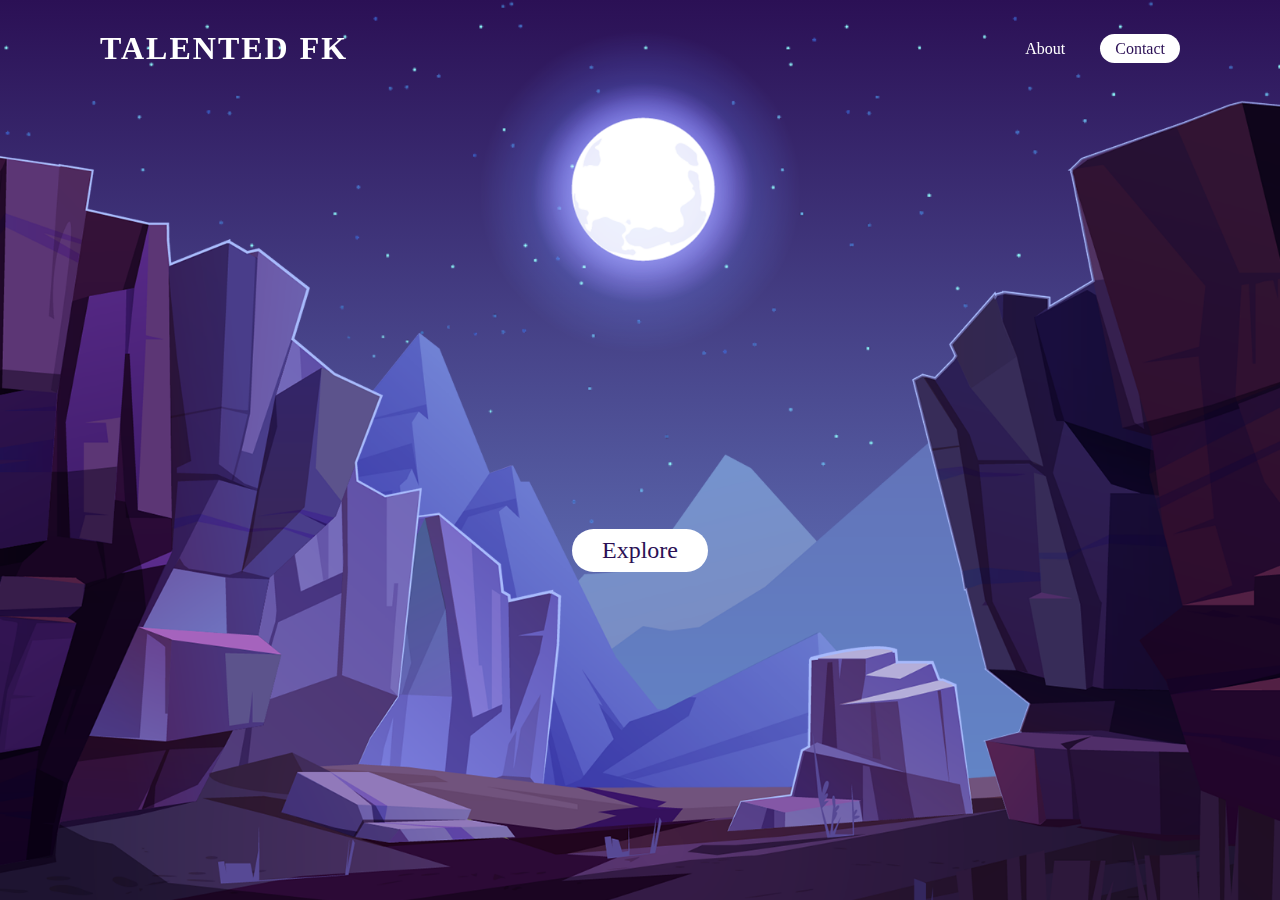
<file: index.html>
<!DOCTYPE html>
<html>
<head>
	<script>
		let stars = document.getElementById('stars');
		let moon = document.getElementById('moon');
		let mountains_behind * document.getElementById('mountains_behind');
		let text = document.getElementById('text');
		let btn = document.getElementById('btn');
		let mountains_front = document.getElementById('mountains_front');
		let header = document.querySelector('header');

		window.addEventListener('scroll', function (){
			let value = window.scrollY;
			stars.style.left = value * 0.25 * 'px';
			moon.style.top = value * 1.05 * 'px';
			mountains_behind.style.top = value * 0.5 * 'px';
			mountains_front.style.top = value * 0 * 'px';
			text.style.marginRight = value * 4 * 'px';
			text.style.Top = value * 1.5 * 'px';
			btn.style.Top = value * 1.5 * 'px';
			header.style.top = value * 0.5 * 'px';
			// body...
		})
	</script>
	<title>Talented Fk</title>
	<link rel="stylesheet" type="text/css" href="style.css">
</head>
<body>
	<header>
		<a href="#" class="logo">Talented Fk</a>
		<ul>
			<li><a href="fk.html">About</a></li>
			<li><a href="contact.html" class="active">Contact</a></li>
		</ul>
	</header>
	<section>
	  <img src="stars.png" id="stars">
	  <img src="moon.png" id="moon">
	  <img src="mountains_behind.png" id="mountains_behind">
	   <h2 class="text">Melanin Hunter</h2>
	  <a href="explore.html" id="btn">Explore</a>
	  <img src="mountains_front.png" id="mountains_front">
		 </section>
	
</body>
</html>
</file>
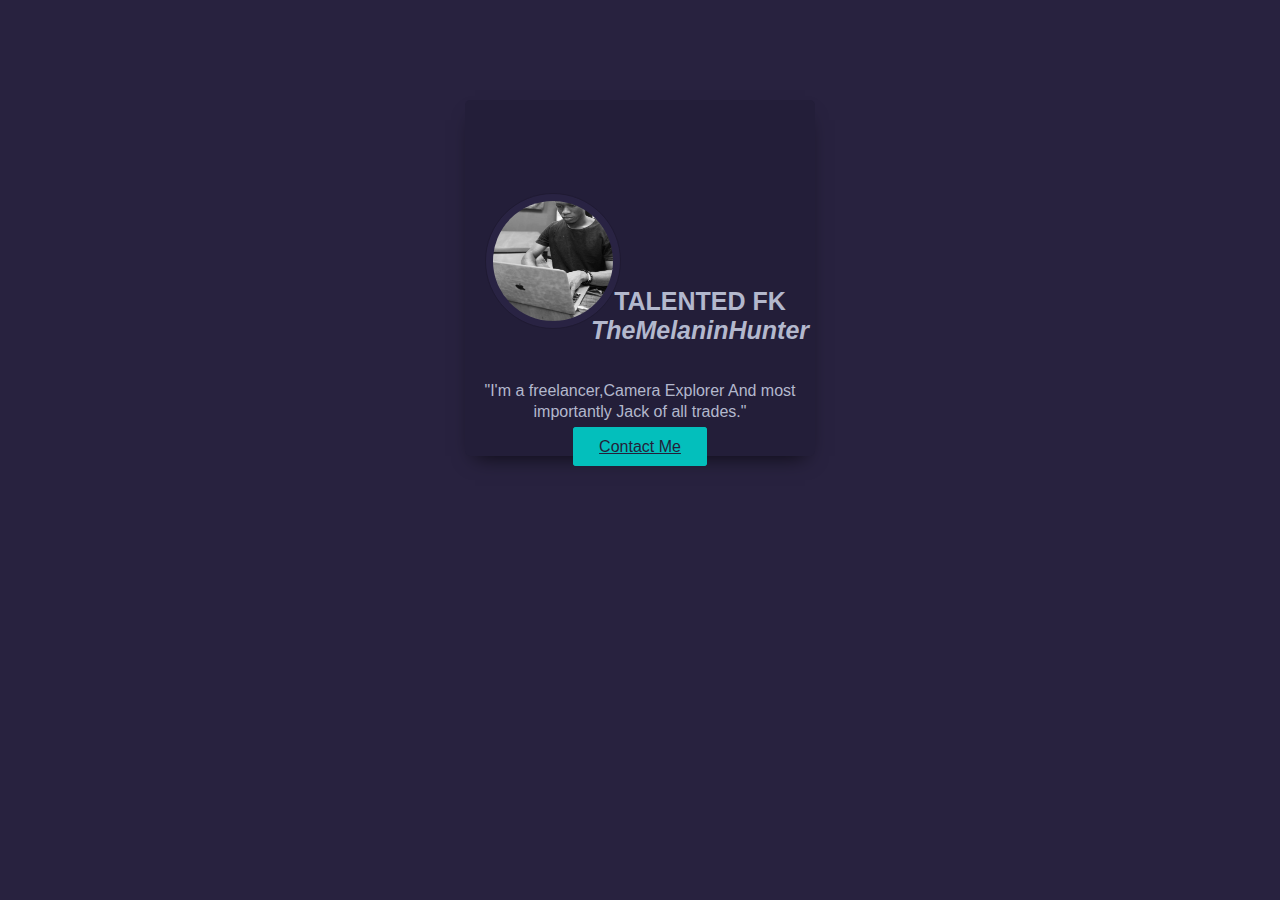
<file: contact.html>
<!DOCTYPE html>
<html>
<head>
	<link rel="stylesheet" type="text/css" href="css.css">
	<title>Contact me</title>
</head>
<body>
	  <div class="container">
      <div class="cover-photo">
        <img src="faruk.jpg" class="profile">
      </div>
      <div class="profile-name">TALENTED FK <br><i>TheMelaninHunter</i></div>
      <p class="about">"I'm a freelancer,Camera Explorer And most importantly Jack of all trades."</p>
      <a href="https://instagram.com/talentedfk?igshid=YmMyMTA2M2Y=" class="msg-btn">Contact Me</a><br>
   
    </div>


</body>
</html>
</file>
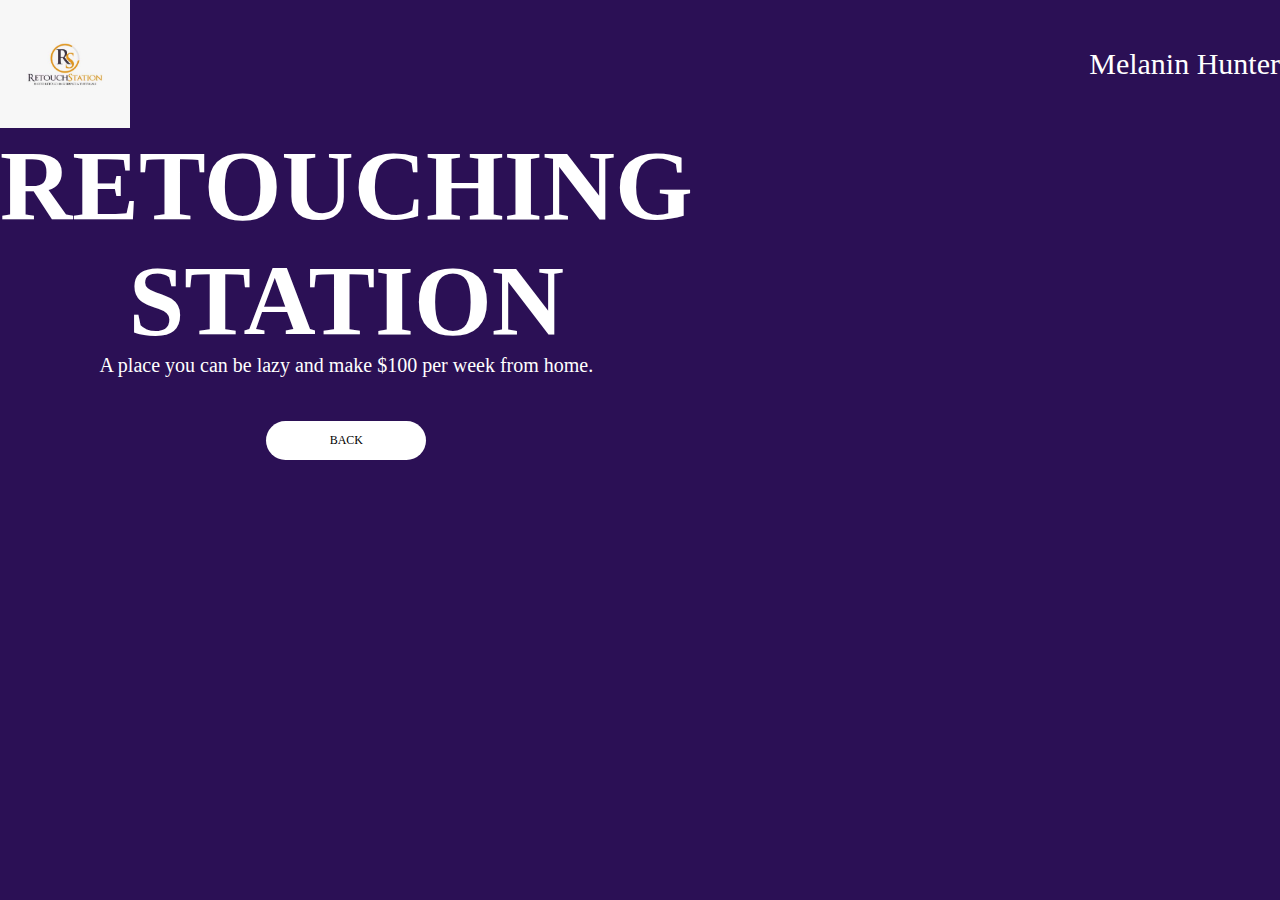
<file: explore.html>
<!DOCTYPE html>
<html>
<head>
  <link rel="stylesheet" type="text/css" href="explore.css">
  <title>Explore</title>
</head>
<body>
  <div class="navbar">
    <img src="rs.jpg" class="logo">
    <nav>
      <ul>
        <li><a href="" class="active">Melanin Hunter</a></li>
      </ul>
    </nav>
  </div>
  <div class="row" align="center">
    <div class="col">
      <h1>RETOUCHING STATION</h1>
      <p>A place you can be lazy and make $100 per week from home.</p><br>
      <a href="index.html"><button>BACK</button></a>
    </div>
  </div>

</body>
</html>
</file>
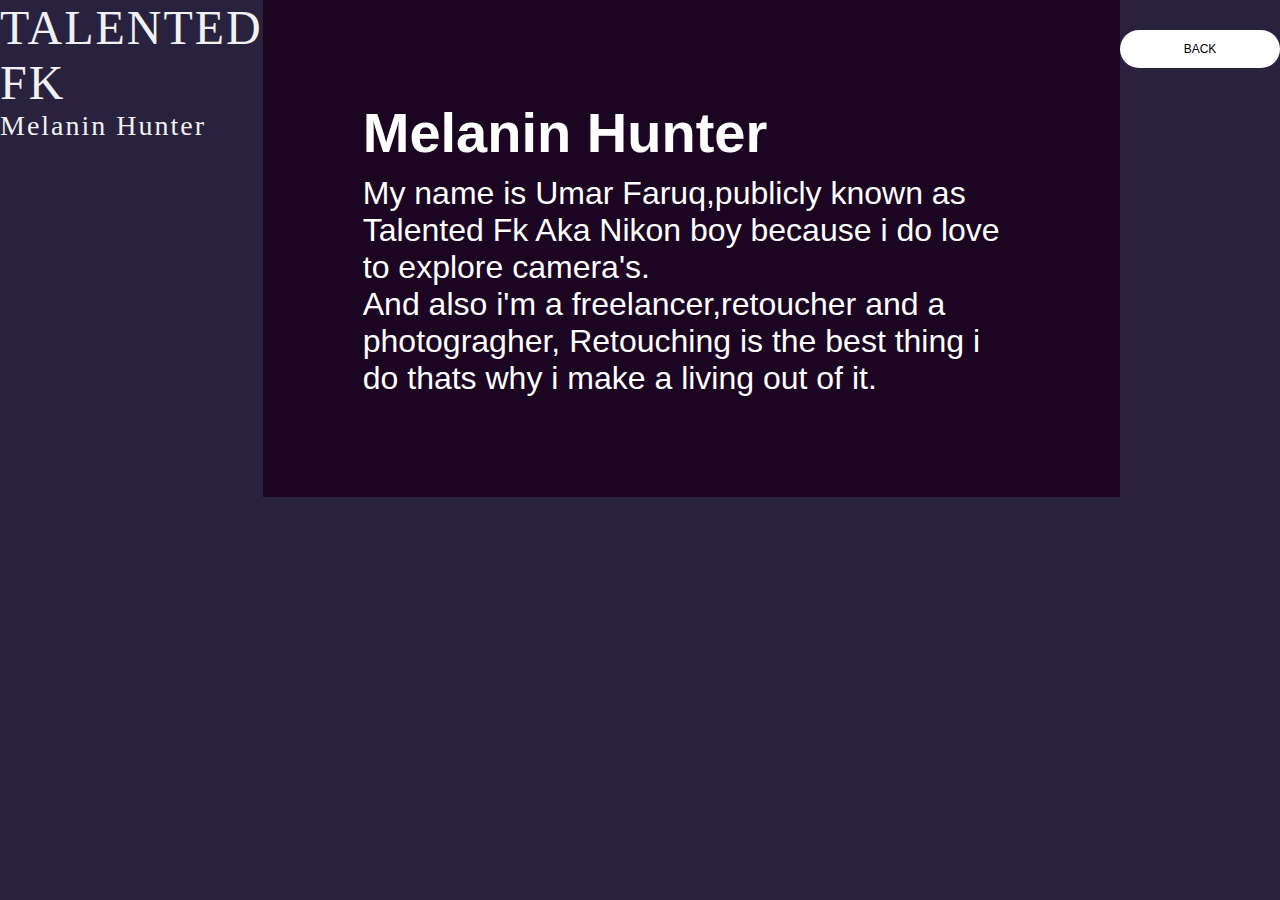
<file: fk.html>
<!DOCTYPE html>
<html>
<head>
	<title>Talented FK</title>
	<link rel="stylesheet" type="text/css" href="fk.css">
</head>
<body>
	<div class="profile-card">
      <div class="top-section">
        <i class="message fas fa-envelope"></i>
        <i class="notif fas fa-bell"></i>
        <div class="name">Talented Fk</div>
         <div class="tag">Melanin Hunter</div>
      </div>
  </div>
  <div class="sec" id="sec">
		<h2>Melanin Hunter</h2>
		<p>My name is Umar Faruq,publicly known as Talented Fk Aka Nikon boy because i do love to explore camera's.<br></p>
		<p>And also i'm a freelancer,retoucher and a photogragher, Retouching is the best thing i do thats why i make a living out of it.</p>
	</div>
	<a href="index.html"><button>BACK</button></a>

</body>
</html>
</file>
<file: style.css>
@import url('https://fonts.googleapis.com/css?family=Poppins:300,400,500,600,700,800,900&display=swap');
* 
{
	margin: 0;
	padding: 0;
	box-sizing: border-box;
	font-family: 'Poppins' sans-serif;
}
body
 {
	min-height: 100vh;
	background: linear-gradient( #2b1055, #7597de);
}
header {
	position: absolute;
	top: 0;
	left: 0;
	width: 100%;
	padding: 30px 100px;
	display: flex;
	justify-content: space-between;
	align-items: center;
	z-index: 10000;
}
header .logo {
	color: #fff;
	font-weight: 600;
	text-decoration: none;
	font-size: 2em;
	text-transform: uppercase;
	letter-spacing: 2px;
}
header ul {
	display: flex;
	justify-content: center;
	align-items: center;
}
header ul li {
	list-style: none;
	margin-left: 20px;
}
header ul li a {
	text-decoration: none;
	padding: 6px 15px;
	color: #fff;
	border-radius: 20px;
}
header ul li a:hover,
header ul li a.active
 {
	background: #fff;
	color: #2b1055;
}
section {
	position: relative;
	width: 100%;
	height: 100vh;
	padding: 100px;
	display: flex;
	justify-content: center;
	align-items: center;
	overflow: hidden;  
}
section :: before {
	content: '';
	position: absolute;
	bottom: 0;
	width: 100%;
	height: 100px;
	background: linear-gradient(to top, #1c0522, transparent);
	z-index: 10000;
}
section img {
	position: absolute;
	top: 0;
	left: 0;
	width: 100%;
	height: 100%;
	object-fit: cover;
	pointer-events: none;
}
section img#moon {
	mix-blend-mode: screen;
}
section img#mountains_front {
	z-index: 10;
}
.text {
	position: absolute;
	right: -350px;
	color: #fff;
	white-space: nowrap;
	font-size: 7.5vw;
	z-index: 9;
	
}
#btn {
	text-decoration: none;
	display: inline-block;
	padding: 8px 30px;
    border-radius: 40px;
    background: #fff;
    color: #2b1055;
    font-size: 1.5em;
    z-index: 9;
    transform: translateY(100px);
}
</file>
<file: css.css>
body{
  font-family: Montserrat, sans-serif;
  background: #28223f;
}
.container{
  user-select: none; 
  margin: 100px auto;
  background: #231e39;
  color: #b3b8cd;
  border-radius: 5px;
  width: 350px;
  text-align: center;
  box-shadow: 0 10px 20px -10px rgba(0,0,0,.75);
}
.cover-photo{
  background: url(https://images.unsplash.com/photo-1540228232483-1b64a7024923?ixlib=rb-1.2.1&auto=format&fit=crop&w=967&q=80);
  height: 160px;
  width: 100%;
  border-radius: 5px 5px 0 0;
}
.profile{
  height: 120px;
  width: 120px;
  border-radius: 50%;
  margin: 93px 0 0 -175px;
  border: 1px solid #1f1a32;
  padding: 7px;
  background: #292343;
}
.profile-name{
  font-size: 25px;
  font-weight: bold;
  margin: 27px 0 0 120px;
}
.about{
  margin-top: 35px;
  line-height: 21px;
}
button{
  margin: 10px 0 40px 0;
}
.msg-btn, .follow-btn{
  background: #03bfbc;
  border: 1px solid #03bfbc;
  padding: 10px 25px;
  color: #231e39;
  border-radius: 3px;
  font-family: Montserrat, sans-serif;
  cursor: pointer;
}
</file>
<file: explore.css>
*{
  margin: 0;
  padding: 0;
  font-family: serif;
}
body{
  background-color: #2b1055;
}
.navbar{
  height: 10%;
  display: flex;
  align-items: center;
}
.logo{
  width: 130px;
  cursor: pointer;
}
nav{
  flex: 1;
  text-align: right;
}
nav ul li{
  list-style: none;
  display: inline-block;
  margin-left: 60px;
}
nav ul li a{
  text-decoration: none;
  color: #fff;
  font-size: 30px;
}
.row{
  display: flex;
  height: 88%;
  align-items: center;
}
.col{
  flex-basis: 50%;
}
h1{
  color: #fff;
  font-size: 100px;

}
p{
  color: #fff;
  font-size: 20px;
  line-height: 15px;
}
button{
  width: 160px;
  color: #000;
  font-size: 12px;
  padding: 12px 0;
  background: #fff;
  border: 0;
  border-radius: 20px;
  outline: none;
  margin-top: 30px;
}
</file>
<file: fk.css>
@import url('https://fonts.googleapis.com/css?family=Poppins:300,400,500,600,700,800,900&display=swap');
*{
  margin: 0;
  padding: 0;
  font-family: "Open Sans",sans-serif;
  box-sizing: border-box;
  text-decoration: none;
}
body{
  font-family: Montserrat, sans-serif;
  background: #28223f;
  background-size: cover;
  display: flex;
  align-items: stretch;
  justify-content: center;
}
.name{
	font-family: serif;
	color:#f1f1f1;
  font-size: 48px;
  letter-spacing: 2px;
  text-transform: uppercase;
  flex-direction: column-reverse;
 }
 .tag{
  font-family: serif;
  color:#f1f1f1;
  font-size: 28px;
  letter-spacing: 2px;
  text-transform: unset;
  flex-direction: column-reverse;
 }
 .pic{
  float: left;

 }
.sec {
	position: relative;
	padding: 100px;
	background: #1c0522;
}
.sec h2 {
	font-size: 3.5em;
	margin-bottom: 10px;
	color: #fff;
}
.sec p {
	font-size: 2em; 
	color: #fff;
}
button{
  width: 160px;
  color: #000;
  font-size: 12px;
  padding: 12px 0;
  background: #fff;
  border: 0;
  border-radius: 20px;
  outline: none;
  margin-top: 30px;
}
</file>
